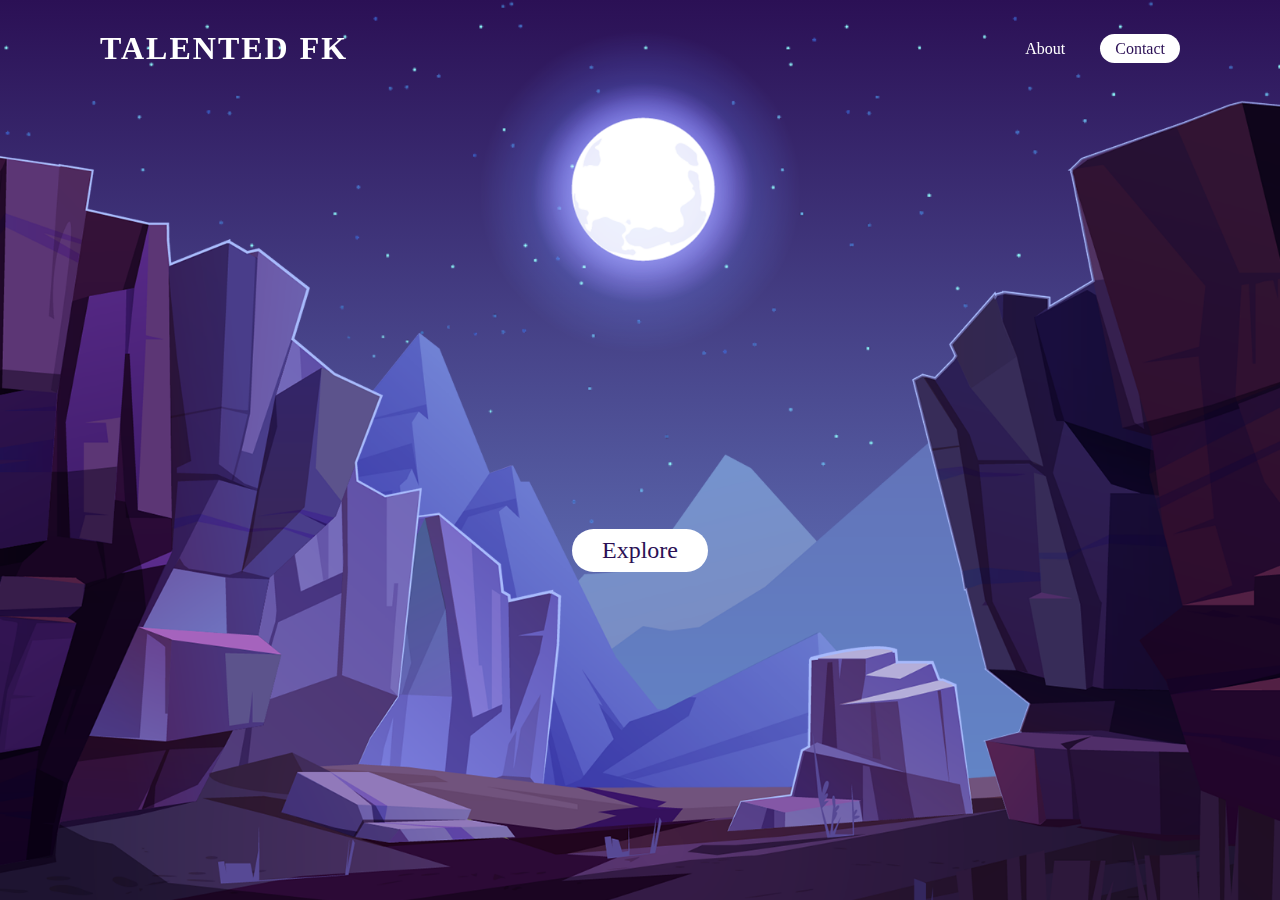
<file: index.html>
<!DOCTYPE html>
<html>
<head>
	<script>
		let stars = document.getElementById('stars');
		let moon = document.getElementById('moon');
		let mountains_behind * document.getElementById('mountains_behind');
		let text = document.getElementById('text');
		let btn = document.getElementById('btn');
		let mountains_front = document.getElementById('mountains_front');
		let header = document.querySelector('header');

		window.addEventListener('scroll', function (){
			let value = window.scrollY;
			stars.style.left = value * 0.25 * 'px';
			moon.style.top = value * 1.05 * 'px';
			mountains_behind.style.top = value * 0.5 * 'px';
			mountains_front.style.top = value * 0 * 'px';
			text.style.marginRight = value * 4 * 'px';
			text.style.Top = value * 1.5 * 'px';
			btn.style.Top = value * 1.5 * 'px';
			header.style.top = value * 0.5 * 'px';
			// body...
		})
	</script>
	<title>Talented Fk</title>
	<link rel="stylesheet" type="text/css" href="style.css">
</head>
<body>
	<header>
		<a href="#" class="logo">Talented Fk</a>
		<ul>
			<li><a href="fk.html">About</a></li>
			<li><a href="contact.html" class="active">Contact</a></li>
		</ul>
	</header>
	<section>
	  <img src="stars.png" id="stars">
	  <img src="moon.png" id="moon">
	  <img src="mountains_behind.png" id="mountains_behind">
	   <h2 class="text">Melanin Hunter</h2>
	  <a href="explore.html" id="btn">Explore</a>
	  <img src="mountains_front.png" id="mountains_front">
		 </section>
	
</body>
</html>
</file>
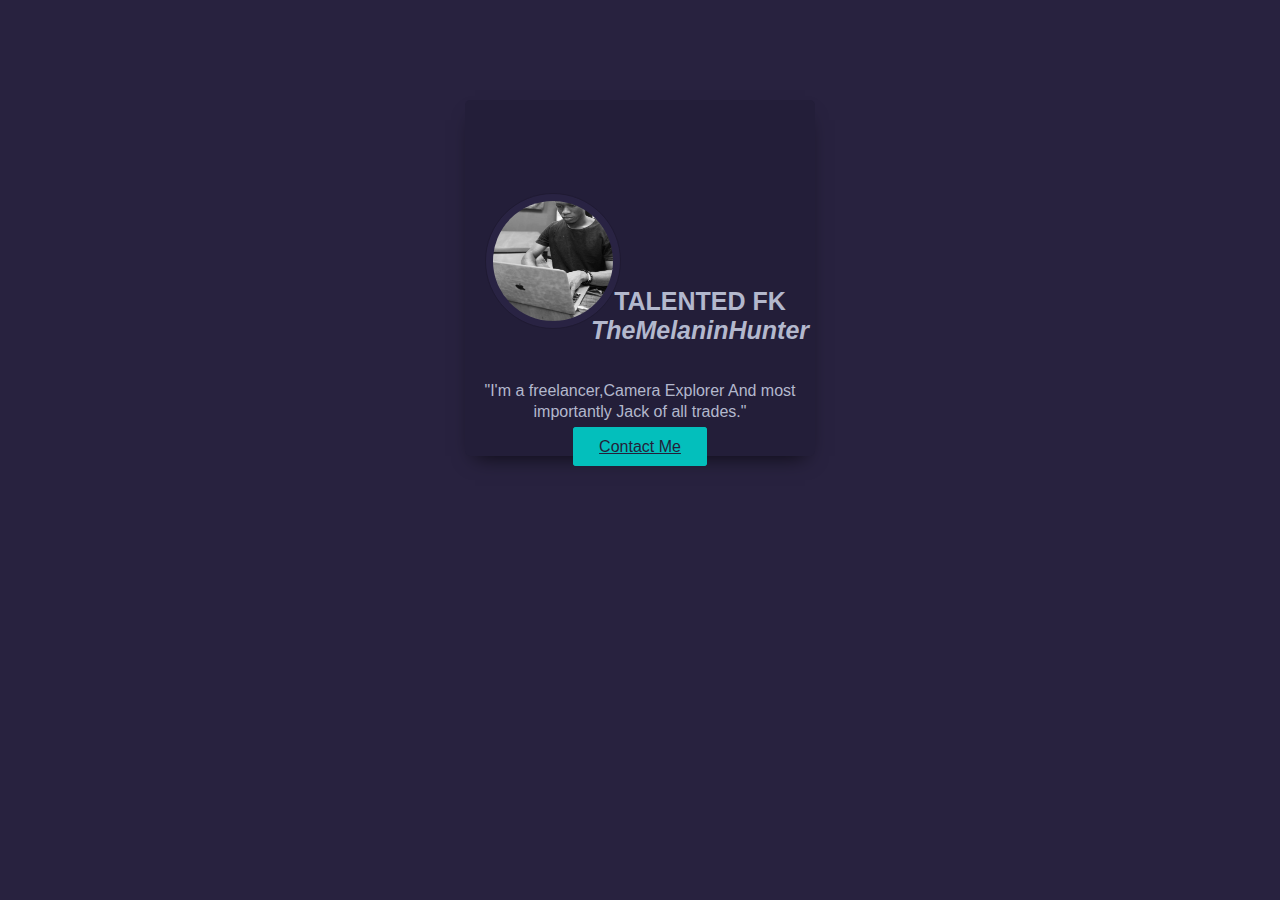
<file: contact.html>
<!DOCTYPE html>
<html>
<head>
	<link rel="stylesheet" type="text/css" href="css.css">
	<title>Contact me</title>
</head>
<body>
	  <div class="container">
      <div class="cover-photo">
        <img src="faruk.jpg" class="profile">
      </div>
      <div class="profile-name">TALENTED FK <br><i>TheMelaninHunter</i></div>
      <p class="about">"I'm a freelancer,Camera Explorer And most importantly Jack of all trades."</p>
      <a href="https://instagram.com/talentedfk?igshid=YmMyMTA2M2Y=" class="msg-btn">Contact Me</a><br>
   
    </div>


</body>
</html>
</file>
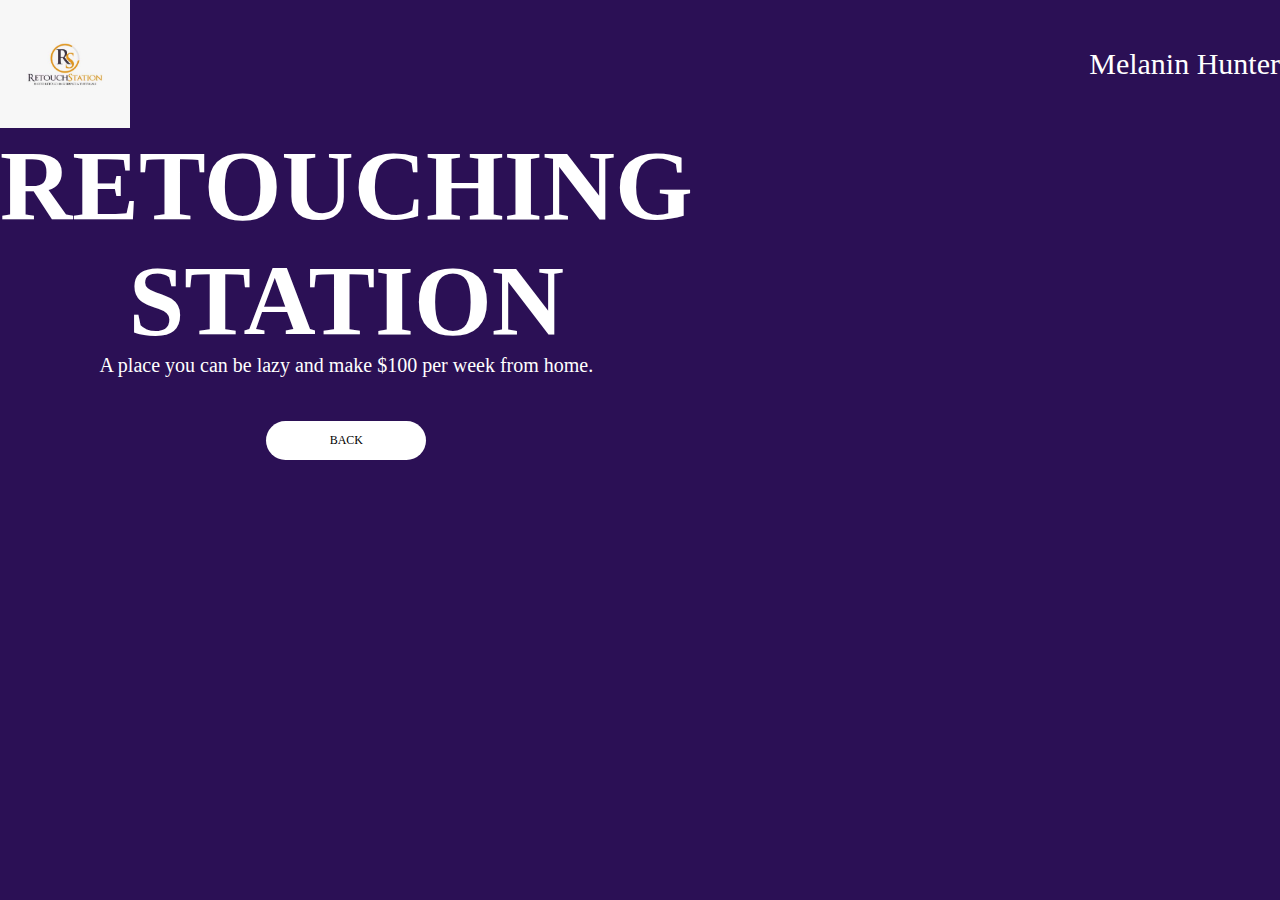
<file: explore.html>
<!DOCTYPE html>
<html>
<head>
  <link rel="stylesheet" type="text/css" href="explore.css">
  <title>Explore</title>
</head>
<body>
  <div class="navbar">
    <img src="rs.jpg" class="logo">
    <nav>
      <ul>
        <li><a href="" class="active">Melanin Hunter</a></li>
      </ul>
    </nav>
  </div>
  <div class="row" align="center">
    <div class="col">
      <h1>RETOUCHING STATION</h1>
      <p>A place you can be lazy and make $100 per week from home.</p><br>
      <a href="index.html"><button>BACK</button></a>
    </div>
  </div>

</body>
</html>
</file>
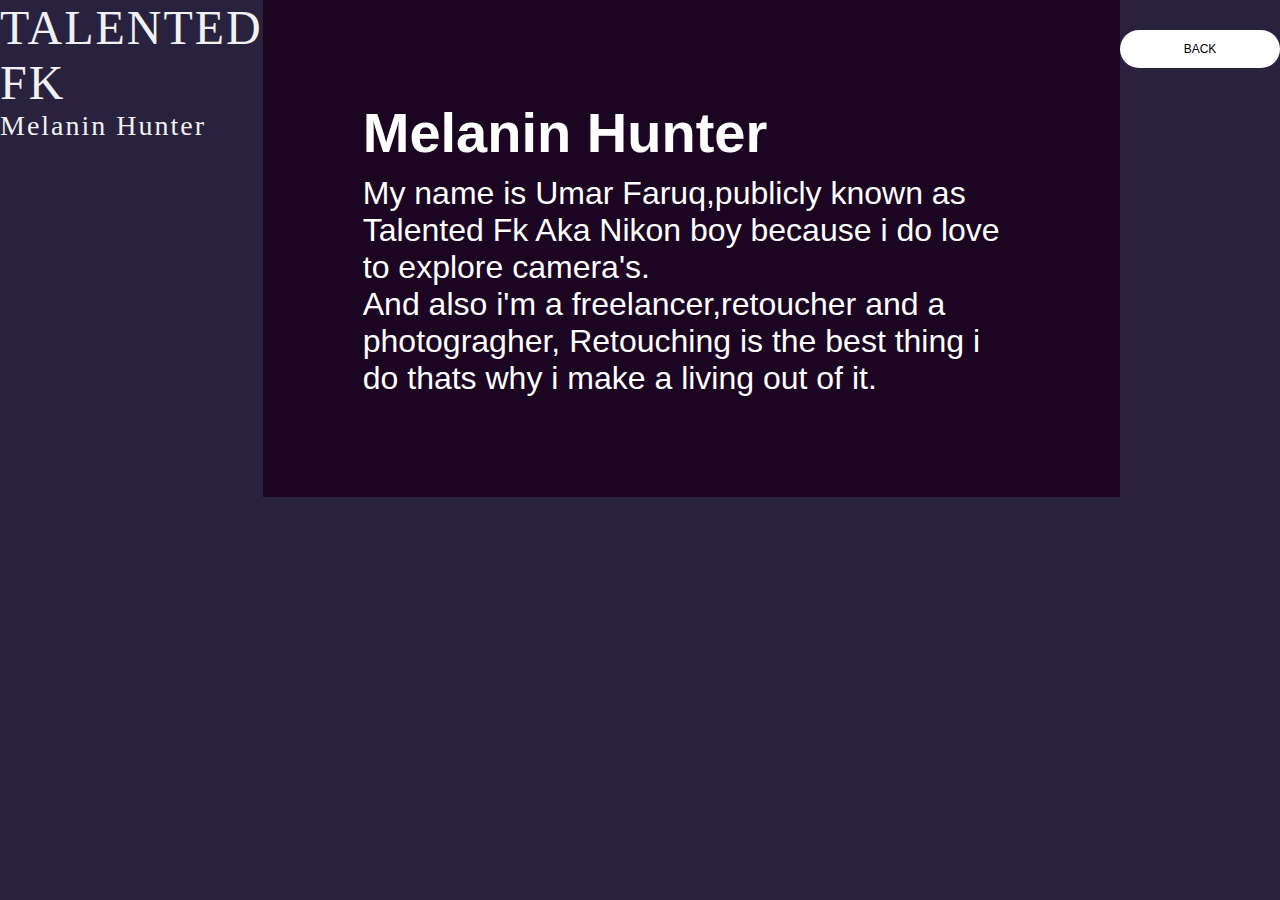
<file: fk.html>
<!DOCTYPE html>
<html>
<head>
	<title>Talented FK</title>
	<link rel="stylesheet" type="text/css" href="fk.css">
</head>
<body>
	<div class="profile-card">
      <div class="top-section">
        <i class="message fas fa-envelope"></i>
        <i class="notif fas fa-bell"></i>
        <div class="name">Talented Fk</div>
         <div class="tag">Melanin Hunter</div>
      </div>
  </div>
  <div class="sec" id="sec">
		<h2>Melanin Hunter</h2>
		<p>My name is Umar Faruq,publicly known as Talented Fk Aka Nikon boy because i do love to explore camera's.<br></p>
		<p>And also i'm a freelancer,retoucher and a photogragher, Retouching is the best thing i do thats why i make a living out of it.</p>
	</div>
	<a href="index.html"><button>BACK</button></a>

</body>
</html>
</file>
<file: style.css>
@import url('https://fonts.googleapis.com/css?family=Poppins:300,400,500,600,700,800,900&display=swap');
* 
{
	margin: 0;
	padding: 0;
	box-sizing: border-box;
	font-family: 'Poppins' sans-serif;
}
body
 {
	min-height: 100vh;
	background: linear-gradient( #2b1055, #7597de);
}
header {
	position: absolute;
	top: 0;
	left: 0;
	width: 100%;
	padding: 30px 100px;
	display: flex;
	justify-content: space-between;
	align-items: center;
	z-index: 10000;
}
header .logo {
	color: #fff;
	font-weight: 600;
	text-decoration: none;
	font-size: 2em;
	text-transform: uppercase;
	letter-spacing: 2px;
}
header ul {
	display: flex;
	justify-content: center;
	align-items: center;
}
header ul li {
	list-style: none;
	margin-left: 20px;
}
header ul li a {
	text-decoration: none;
	padding: 6px 15px;
	color: #fff;
	border-radius: 20px;
}
header ul li a:hover,
header ul li a.active
 {
	background: #fff;
	color: #2b1055;
}
section {
	position: relative;
	width: 100%;
	height: 100vh;
	padding: 100px;
	display: flex;
	justify-content: center;
	align-items: center;
	overflow: hidden;  
}
section :: before {
	content: '';
	position: absolute;
	bottom: 0;
	width: 100%;
	height: 100px;
	background: linear-gradient(to top, #1c0522, transparent);
	z-index: 10000;
}
section img {
	position: absolute;
	top: 0;
	left: 0;
	width: 100%;
	height: 100%;
	object-fit: cover;
	pointer-events: none;
}
section img#moon {
	mix-blend-mode: screen;
}
section img#mountains_front {
	z-index: 10;
}
.text {
	position: absolute;
	right: -350px;
	color: #fff;
	white-space: nowrap;
	font-size: 7.5vw;
	z-index: 9;
	
}
#btn {
	text-decoration: none;
	display: inline-block;
	padding: 8px 30px;
    border-radius: 40px;
    background: #fff;
    color: #2b1055;
    font-size: 1.5em;
    z-index: 9;
    transform: translateY(100px);
}
</file>
<file: css.css>
body{
  font-family: Montserrat, sans-serif;
  background: #28223f;
}
.container{
  user-select: none; 
  margin: 100px auto;
  background: #231e39;
  color: #b3b8cd;
  border-radius: 5px;
  width: 350px;
  text-align: center;
  box-shadow: 0 10px 20px -10px rgba(0,0,0,.75);
}
.cover-photo{
  background: url(https://images.unsplash.com/photo-1540228232483-1b64a7024923?ixlib=rb-1.2.1&auto=format&fit=crop&w=967&q=80);
  height: 160px;
  width: 100%;
  border-radius: 5px 5px 0 0;
}
.profile{
  height: 120px;
  width: 120px;
  border-radius: 50%;
  margin: 93px 0 0 -175px;
  border: 1px solid #1f1a32;
  padding: 7px;
  background: #292343;
}
.profile-name{
  font-size: 25px;
  font-weight: bold;
  margin: 27px 0 0 120px;
}
.about{
  margin-top: 35px;
  line-height: 21px;
}
button{
  margin: 10px 0 40px 0;
}
.msg-btn, .follow-btn{
  background: #03bfbc;
  border: 1px solid #03bfbc;
  padding: 10px 25px;
  color: #231e39;
  border-radius: 3px;
  font-family: Montserrat, sans-serif;
  cursor: pointer;
}
</file>
<file: explore.css>
*{
  margin: 0;
  padding: 0;
  font-family: serif;
}
body{
  background-color: #2b1055;
}
.navbar{
  height: 10%;
  display: flex;
  align-items: center;
}
.logo{
  width: 130px;
  cursor: pointer;
}
nav{
  flex: 1;
  text-align: right;
}
nav ul li{
  list-style: none;
  display: inline-block;
  margin-left: 60px;
}
nav ul li a{
  text-decoration: none;
  color: #fff;
  font-size: 30px;
}
.row{
  display: flex;
  height: 88%;
  align-items: center;
}
.col{
  flex-basis: 50%;
}
h1{
  color: #fff;
  font-size: 100px;

}
p{
  color: #fff;
  font-size: 20px;
  line-height: 15px;
}
button{
  width: 160px;
  color: #000;
  font-size: 12px;
  padding: 12px 0;
  background: #fff;
  border: 0;
  border-radius: 20px;
  outline: none;
  margin-top: 30px;
}
</file>
<file: fk.css>
@import url('https://fonts.googleapis.com/css?family=Poppins:300,400,500,600,700,800,900&display=swap');
*{
  margin: 0;
  padding: 0;
  font-family: "Open Sans",sans-serif;
  box-sizing: border-box;
  text-decoration: none;
}
body{
  font-family: Montserrat, sans-serif;
  background: #28223f;
  background-size: cover;
  display: flex;
  align-items: stretch;
  justify-content: center;
}
.name{
	font-family: serif;
	color:#f1f1f1;
  font-size: 48px;
  letter-spacing: 2px;
  text-transform: uppercase;
  flex-direction: column-reverse;
 }
 .tag{
  font-family: serif;
  color:#f1f1f1;
  font-size: 28px;
  letter-spacing: 2px;
  text-transform: unset;
  flex-direction: column-reverse;
 }
 .pic{
  float: left;

 }
.sec {
	position: relative;
	padding: 100px;
	background: #1c0522;
}
.sec h2 {
	font-size: 3.5em;
	margin-bottom: 10px;
	color: #fff;
}
.sec p {
	font-size: 2em; 
	color: #fff;
}
button{
  width: 160px;
  color: #000;
  font-size: 12px;
  padding: 12px 0;
  background: #fff;
  border: 0;
  border-radius: 20px;
  outline: none;
  margin-top: 30px;
}
</file>
